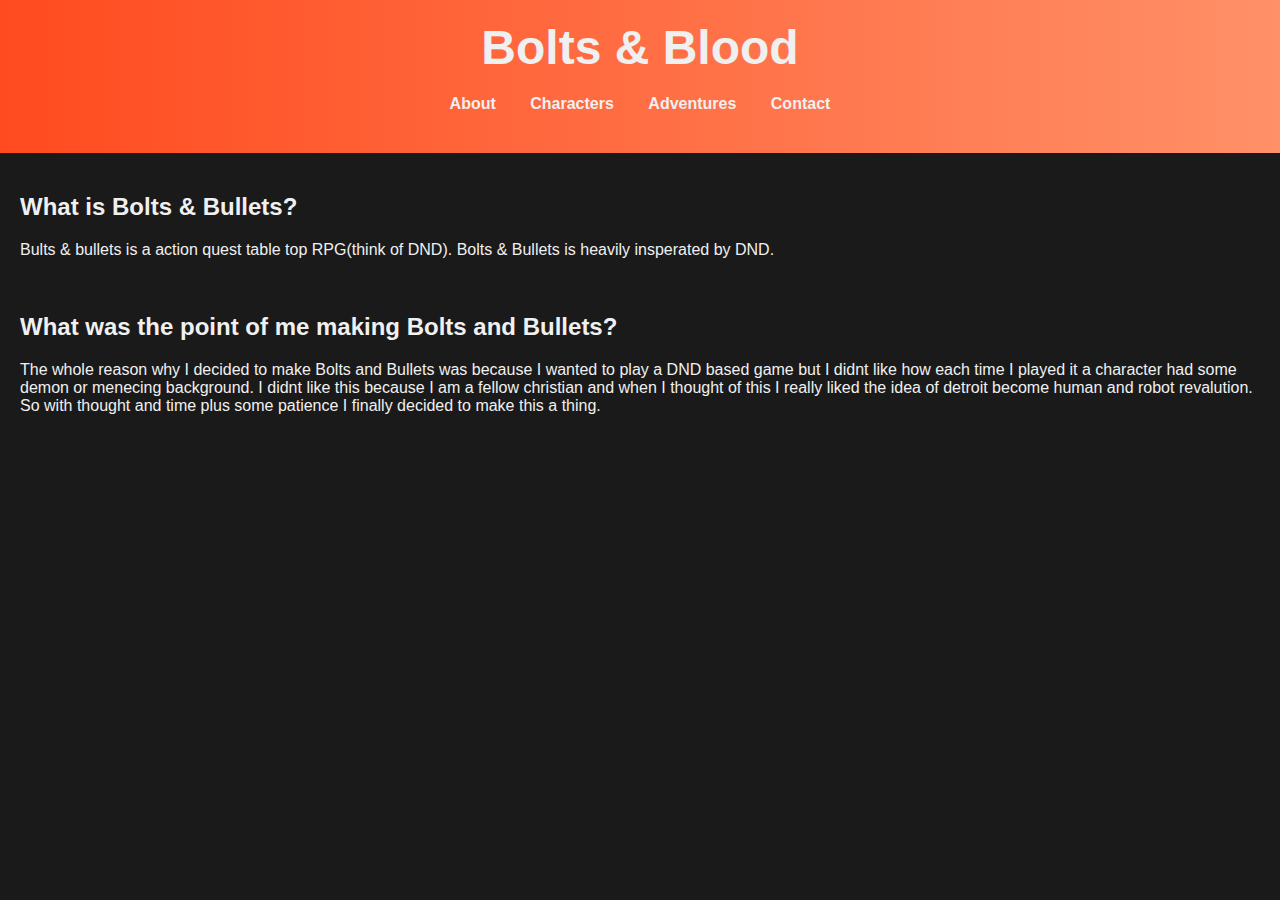
<file: Index.html>
<!DOCTYPE html>
<html lang="en">
<head>
    <meta charset="UTF-8">
    <meta name="viewport" content="width=device-width, initial-scale=1.0">
    <title>Bolts & Bullets Portfolio</title>
    <link href="https://fonts.googleapis.com/css2?family=Material+Symbols+Outlined" rel="stylesheet" />
    <link rel="stylesheet" href="https://cdnjs.cloudflare.com/ajax/libs/font-awesome/6.0.0/css/all.min.css">
    <link href="main.css" rel="stylesheet" />
</head>

<body>
    <header>
        <h1>Bolts & Blood</h1>
        <nav>
            <a href="#about">About</a>
            <a href="characters.html">Characters</a>
            <a href="#adventures">Adventures</a>
            <a href="#contact">Contact</a>
        </nav>
    </header>
    <section id="about">
        <h2>What is Bolts & Bullets?</h2>
        <p>Bults & bullets is a action quest table top RPG(think of DND). Bolts & Bullets is heavily insperated by DND.</p>
        <Br>
        <h2>What was the point of me making Bolts and Bullets?</h2>
     <p>The whole reason why I decided to make Bolts and Bullets was because I wanted to play a DND based game but I didnt like how each time I played it a character had some demon or menecing background. I didnt like this because I am a fellow christian and when I thought of this I really liked the idea of detroit become human and robot revalution. So with thought and time plus some patience I finally decided to make this a thing.</p>
        </Br>
    </section>

    </body>

    </html>
</file>
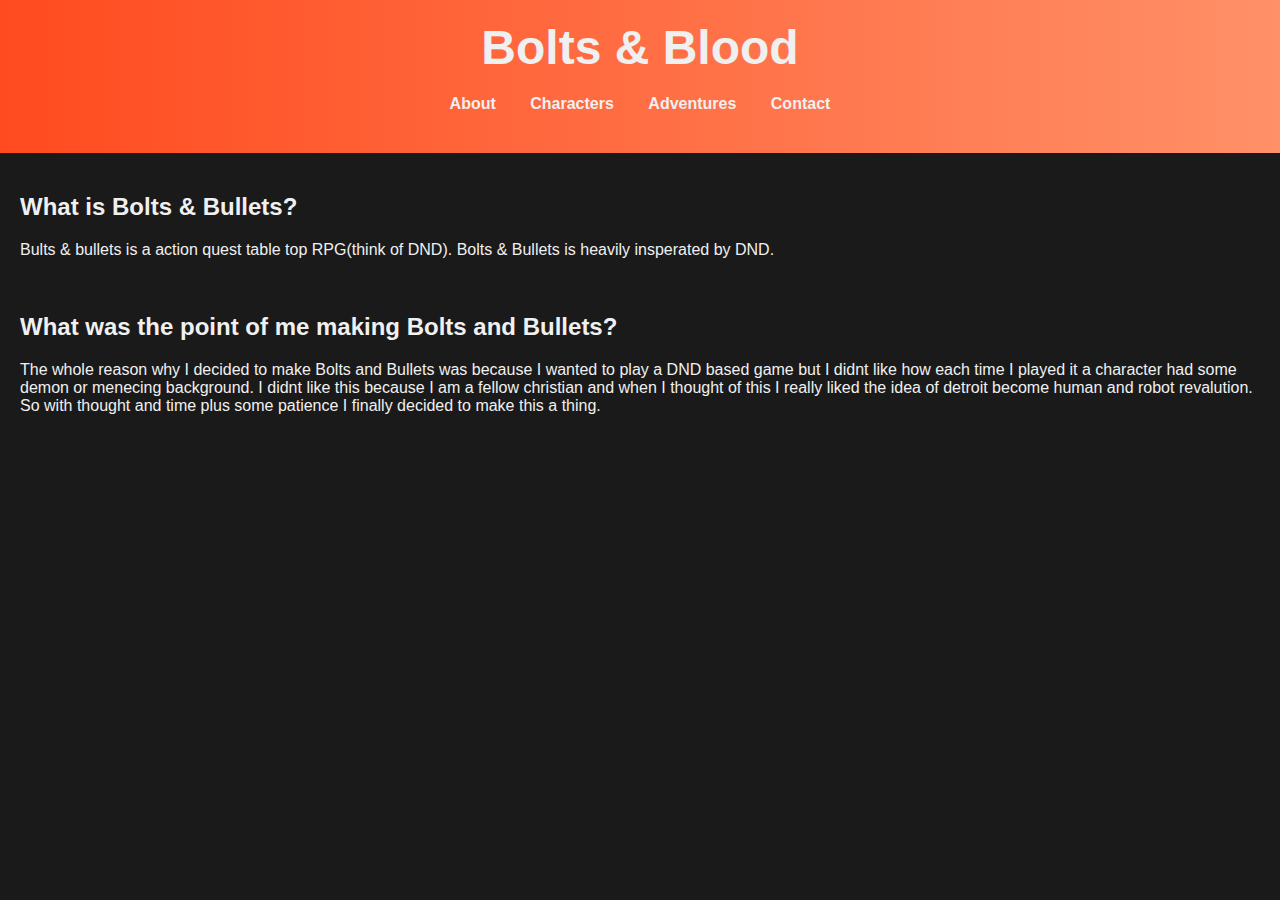
<file: main/index.html>
<!DOCTYPE html>
<html lang="en">
<head>
    <meta charset="UTF-8">
    <meta name="viewport" content="width=device-width, initial-scale=1.0">
    <title>Bolts & Bullets Portfolio</title>
    <link href="https://fonts.googleapis.com/css2?family=Material+Symbols+Outlined" rel="stylesheet" />
    <link rel="stylesheet" href="https://cdnjs.cloudflare.com/ajax/libs/font-awesome/6.0.0/css/all.min.css">
    <link href="assets/CSS/main.css" rel="stylesheet" />
</head>

<body>
    <header>
        <h1>Bolts & Blood</h1>
        <nav>
            <a href="index.html">About</a>
            <a href="characters.html">Characters</a>
            <a href="#adventures">Adventures</a>
            <a href="#contact">Contact</a>
        </nav>
    </header>
    <section id="about">
        <h2>What is Bolts & Bullets?</h2>
        <p>Bults & bullets is a action quest table top RPG(think of DND). Bolts & Bullets is heavily insperated by DND.</p>
        <Br>
        <h2>What was the point of me making Bolts and Bullets?</h2>
     <p>The whole reason why I decided to make Bolts and Bullets was because I wanted to play a DND based game but I didnt like how each time I played it a character had some demon or menecing background. I didnt like this because I am a fellow christian and when I thought of this I really liked the idea of detroit become human and robot revalution. So with thought and time plus some patience I finally decided to make this a thing.</p>
        </Br>
    </section>

    </body>

    </html>
</file>
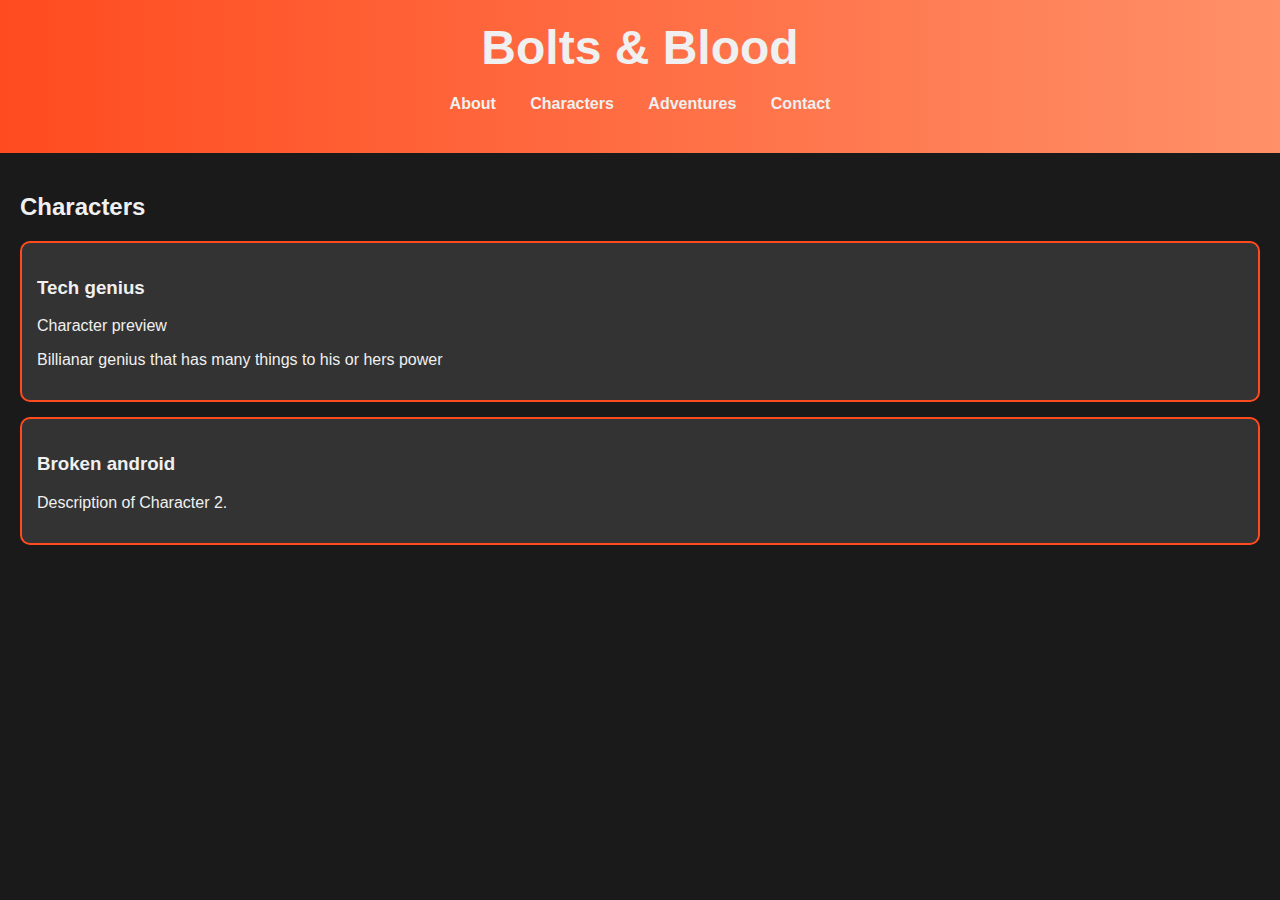
<file: characters.html>
<!DOCTYPE html>
<html lang="en">
<head>
    <meta charset="UTF-8">
    <meta name="viewport" content="width=device-width, initial-scale=1.0">
    <title>Bolts & Bullets Portfolio</title>
    <link href="https://fonts.googleapis.com/css2?family=Material+Symbols+Outlined" rel="stylesheet" />
    <link rel="stylesheet" href="https://cdnjs.cloudflare.com/ajax/libs/font-awesome/6.0.0/css/all.min.css">
    <link href="main.css" rel="stylesheet" />
</head>

<body>
    <header>
        <h1>Bolts & Blood</h1>
        <nav>
            <a href="Index.html">About</a>
            <a href="characters.html">Characters</a>
            <a href="#adventures">Adventures</a>
            <a href="#contact">Contact</a>
        </nav>
    </header>
     <section id="characters">
        <h2>Characters</h2>
        <div class="portfolio-item" onclick="location.href='characters/techgenius.html';" style="cursor:pointer;">
            <h3>Tech genius</h3>
            <p>Character preview</p>
            <p>Billianar genius that has many things to his or hers power</p>
        </div>
        <div class="portfolio-item" onclick="location.href='character2.html';" style="cursor:pointer;">
            <h3>Broken android</h3>
            <p>Description of Character 2.</p>
        </div>
    </section>
    </body>
    </html>
</file>
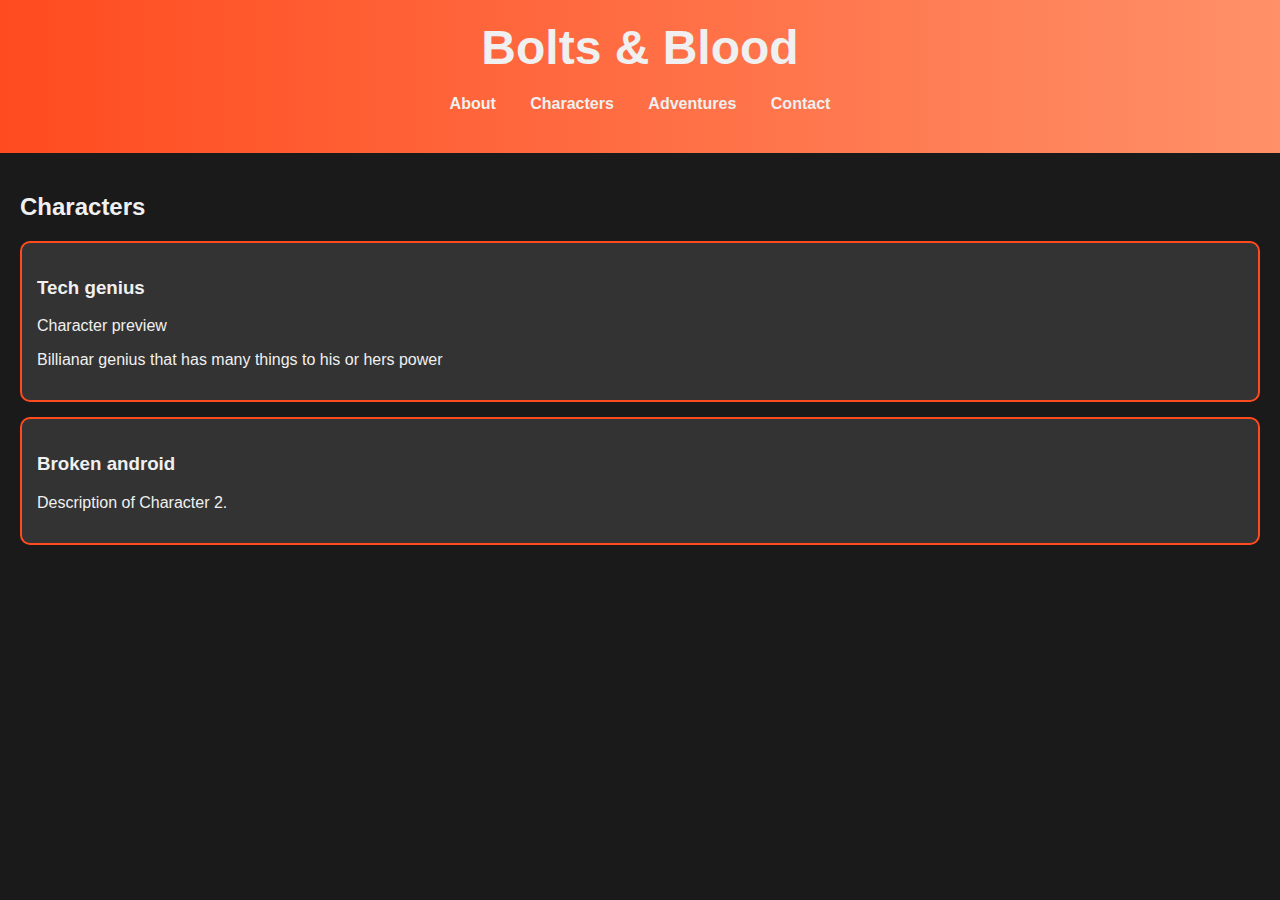
<file: main/characters.html>
<!DOCTYPE html>
<html lang="en">
<head>
    <meta charset="UTF-8">
    <meta name="viewport" content="width=device-width, initial-scale=1.0">
    <title>Bolts & Bullets Portfolio</title>
    <link href="https://fonts.googleapis.com/css2?family=Material+Symbols+Outlined" rel="stylesheet" />
    <link rel="stylesheet" href="https://cdnjs.cloudflare.com/ajax/libs/font-awesome/6.0.0/css/all.min.css">
    <link href="assets/CSS/main.css" rel="stylesheet" />
</head>

<body>
    <header>
        <h1>Bolts & Blood</h1>
        <nav>
            <a href="index.html">About</a>
            <a href="characters.html">Characters</a>
            <a href="#adventures">Adventures</a>
            <a href="#contact">Contact</a>
        </nav>
    </header>
     <section id="characters">
        <h2>Characters</h2>
        <div class="portfolio-item" onclick="location.href='characters/techgenius.html';" style="cursor:pointer;">
            <h3>Tech genius</h3>
            <p>Character preview</p>
            <p>Billianar genius that has many things to his or hers power</p>
        </div>
        <div class="portfolio-item" onclick="location.href='character2.html';" style="cursor:pointer;">
            <h3>Broken android</h3>
            <p>Description of Character 2.</p>
        </div>
    </section>
    </body>
    </html>
</file>
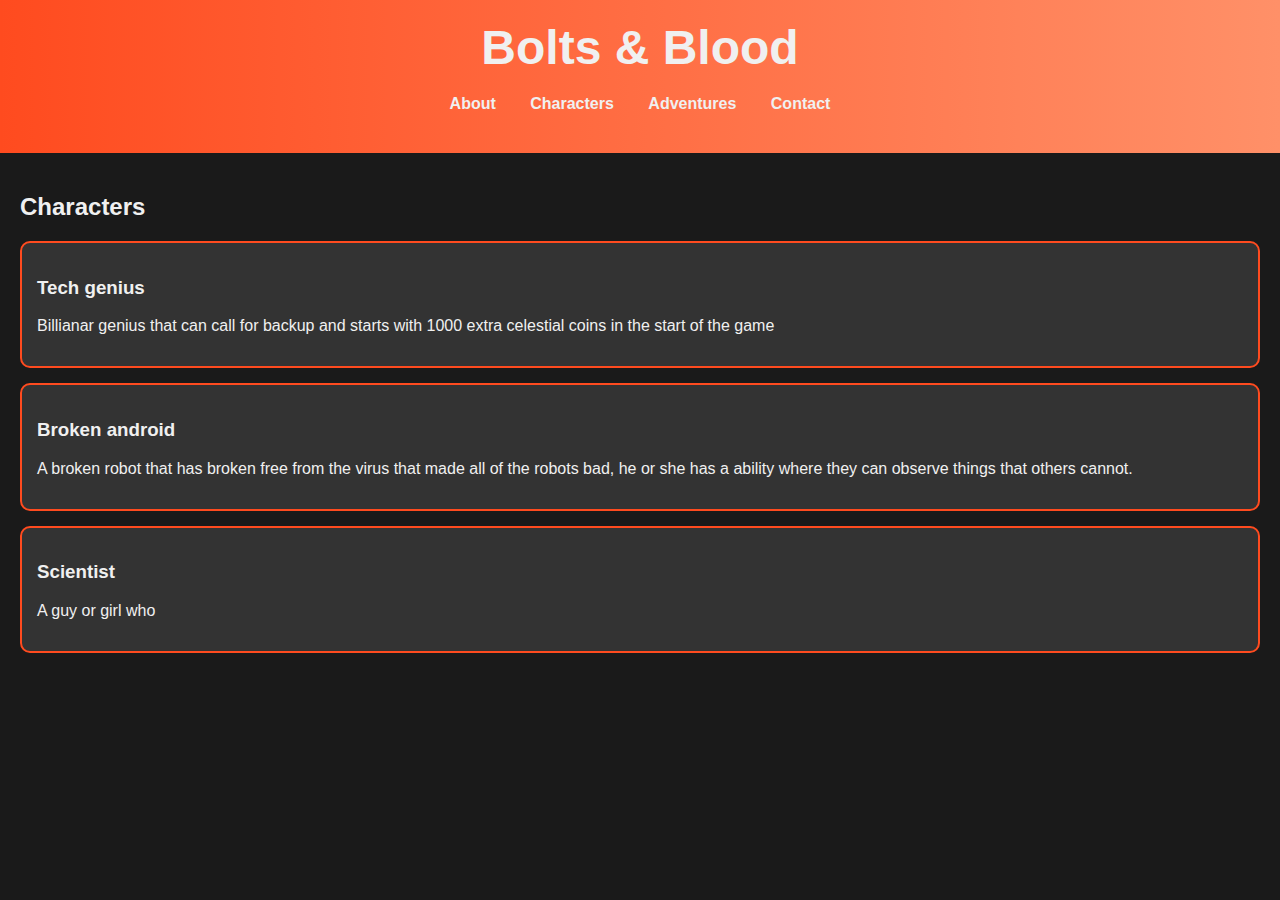
<file: public/characters.html>
<!DOCTYPE html>
<html lang="en">
<head>
    <meta charset="UTF-8">
    <meta name="viewport" content="width=device-width, initial-scale=1.0">
    <title>Bolts & Bullets Portfolio</title>
    <link href="https://fonts.googleapis.com/css2?family=Material+Symbols+Outlined" rel="stylesheet" />
    <link rel="stylesheet" href="https://cdnjs.cloudflare.com/ajax/libs/font-awesome/6.0.0/css/all.min.css">
    <link href="assets/CSS/main.css" rel="stylesheet" />
</head>

<body>
    <header>
        <h1>Bolts & Blood</h1>
        <nav>
            <a href="index.html">About</a>
            <a href="characters.html">Characters</a>
            <a href="#adventures">Adventures</a>
            <a href="#contact">Contact</a>
        </nav>
    </header>
     <section id="characters">
        <h2>Characters</h2>
        <div class="portfolio-item" onclick="location.href='characters/techgenius.html';" style="cursor:pointer;">
            <h3>Tech genius</h3>
            <p>Billianar genius that can call for backup and starts with 1000 extra celestial coins in the start of the game</p>
        </div>
        <div class="portfolio-item" onclick="location.href='character2.html';" style="cursor:pointer;">
            <h3>Broken android</h3>
            <p>A broken robot that has broken free from the virus that made all of the robots bad, he or she has a ability where they can observe things that others cannot.</p>
        </div>
        <div class="portfolio-item" onclick="location.href='character2.html';" style="cursor:pointer;">
            <h3>Scientist</h3>
            <p>A guy or girl who </p>
        </div>
    </section>
    </body>
    </html>
</file>
<file: main.css>
body {
            font-family: 'Arial', sans-serif;
            background-color: #1a1a1a;
            color: #f0f0f0;
            margin: 0;
            padding: 0;
        }
        header {
            background: linear-gradient(90deg, #ff4b1f, #ff9068);
            padding: 20px;
            text-align: center;
        }
        h1 {
            font-size: 3em;
            margin: 0;
        }
        nav {
            margin: 20px 0;
        }
        nav a {
            color: #f0f0f0;
            text-decoration: none;
            margin: 0 15px;
            font-weight: bold;
        }
        section {
            padding: 20px;
        }
        .portfolio-item {
            background-color: #333;
            border: 2px solid #ff4b1f;
            border-radius: 10px;
            margin: 15px 0;
            padding: 15px;
            transition: transform 0.3s;
        }
        .portfolio-item:hover {
            transform: scale(1.05);
        }
        footer {
            text-align: center;
            padding: 20px;
            background-color: #222;
        }
</file>
<file: main/assets/CSS/main.css>
body {
            font-family: 'Arial', sans-serif;
            background-color: #1a1a1a;
            color: #f0f0f0;
            margin: 0;
            padding: 0;
        }
        header {
            background: linear-gradient(90deg, #ff4b1f, #ff9068);
            padding: 20px;
            text-align: center;
        }
        h1 {
            font-size: 3em;
            margin: 0;
        }
        nav {
            margin: 20px 0;
        }
        nav a {
            color: #f0f0f0;
            text-decoration: none;
            margin: 0 15px;
            font-weight: bold;
        }
        section {
            padding: 20px;
        }
        .portfolio-item {
            background-color: #333;
            border: 2px solid #ff4b1f;
            border-radius: 10px;
            margin: 15px 0;
            padding: 15px;
            transition: transform 0.3s;
        }
        .portfolio-item:hover {
            transform: scale(1.05);
        }
        footer {
            text-align: center;
            padding: 20px;
            background-color: #222;
        }
</file>
<file: public/assets/CSS/main.css>
body {
            font-family: 'Arial', sans-serif;
            background-color: #1a1a1a;
            color: #f0f0f0;
            margin: 0;
            padding: 0;
        }
        header {
            background: linear-gradient(90deg, #ff4b1f, #ff9068);
            padding: 20px;
            text-align: center;
        }
        h1 {
            font-size: 3em;
            margin: 0;
        }
        nav {
            margin: 20px 0;
        }
        nav a {
            color: #f0f0f0;
            text-decoration: none;
            margin: 0 15px;
            font-weight: bold;
        }
        section {
            padding: 20px;
        }
        .portfolio-item {
            background-color: #333;
            border: 2px solid #ff4b1f;
            border-radius: 10px;
            margin: 15px 0;
            padding: 15px;
            transition: transform 0.3s;
        }
        .portfolio-item:hover {
            transform: scale(1.05);
        }
        footer {
            text-align: center;
            padding: 20px;
            background-color: #222;
        }
</file>
